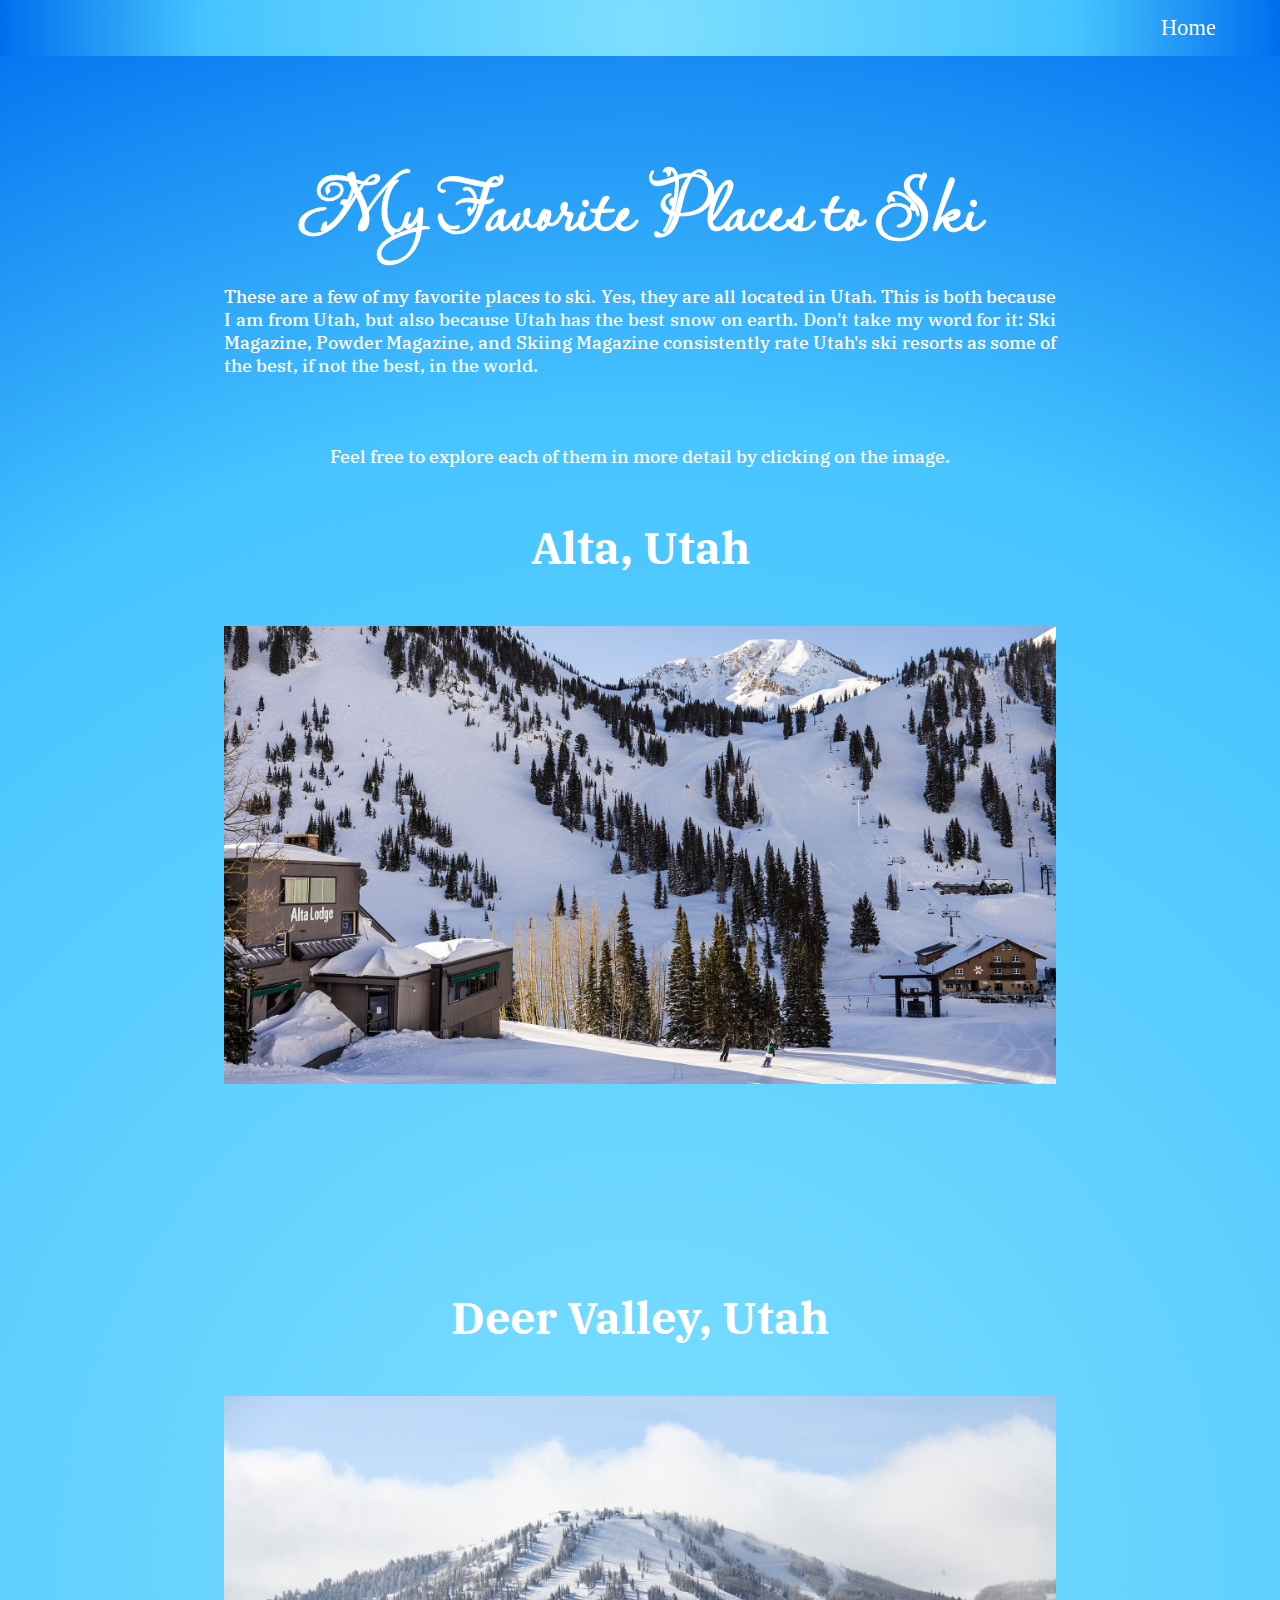
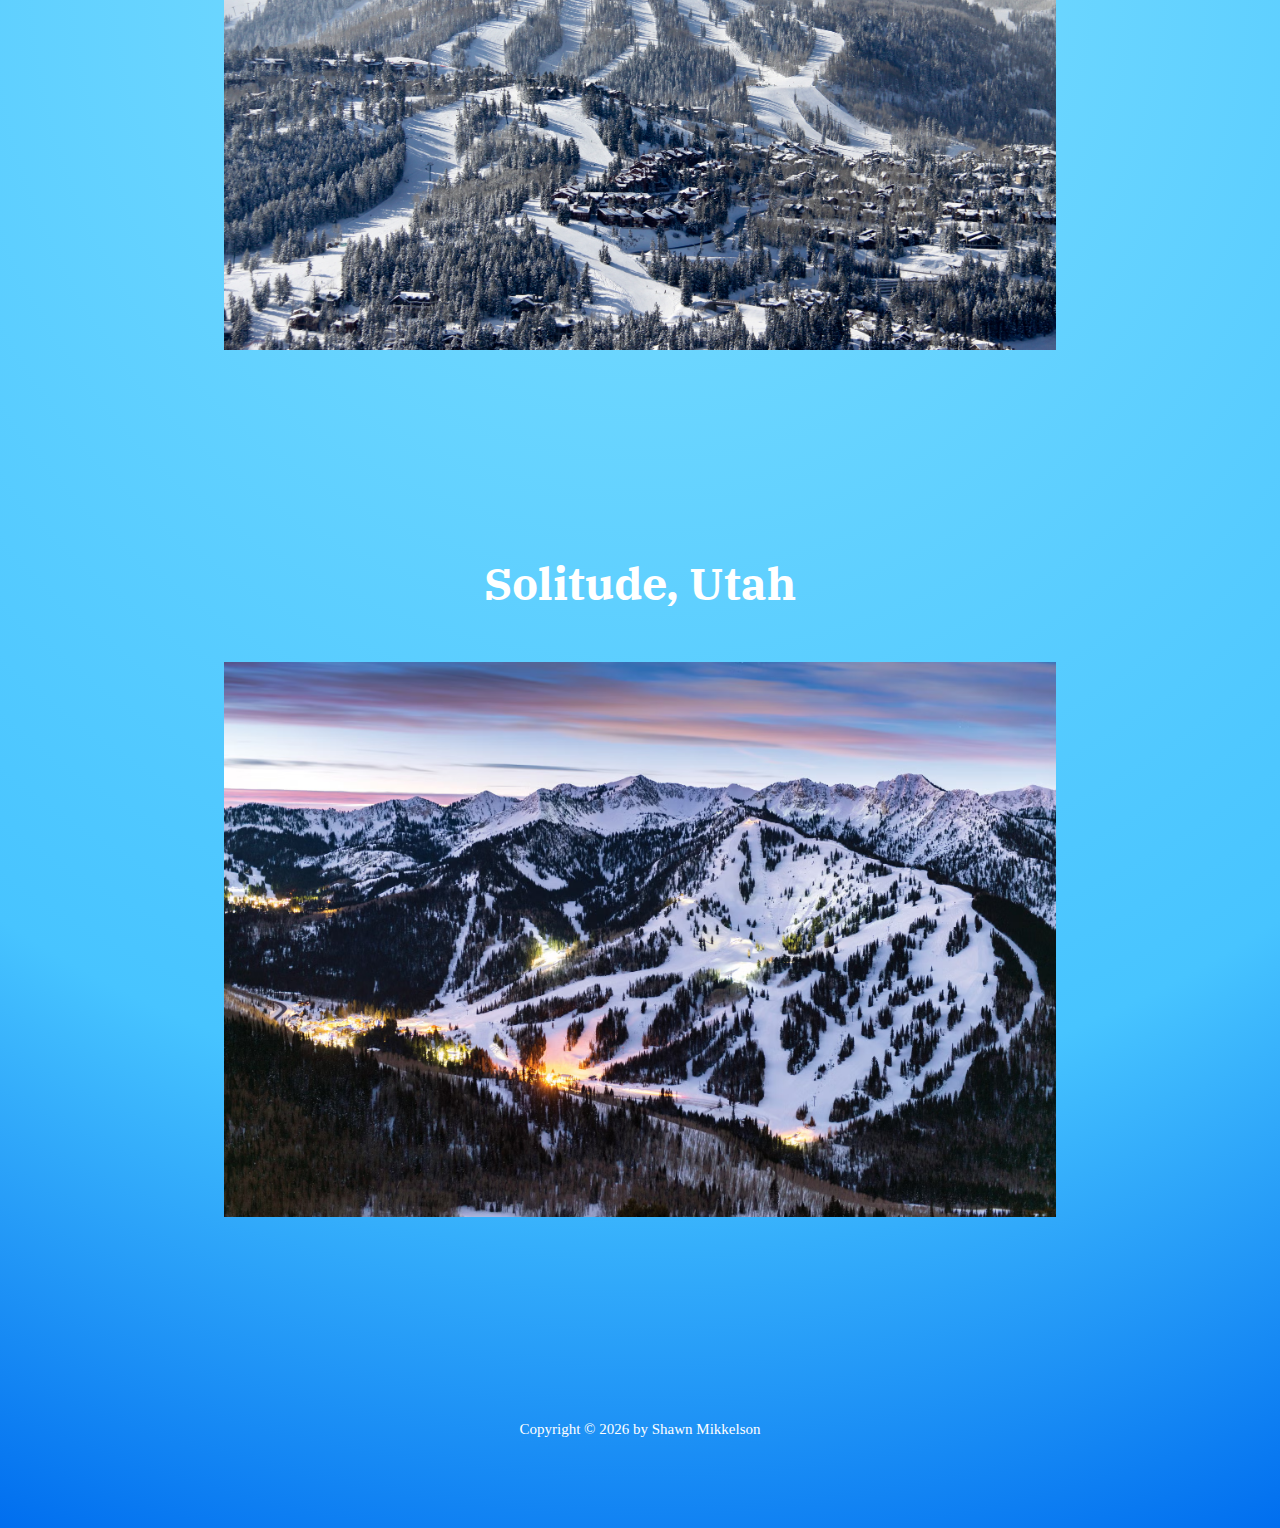
<file: index.html>
<!DOCTYPE html>
<html lang="en">
  <head>
    <meta charset="UTF-8" />
    <meta name="viewport" content="width=device-width, initial-scale=1.0" />
    <meta
      name="description"
      content="Explore the author's top 3 favorite ski resorts!"
    />
    <meta name="author" content="Shawn Mikkelson" />
    <title>My Favorite Ski Resorts</title>
    <link rel="stylesheet" href="./assets/css/main.css" />
    <link rel="preconnect" href="https://fonts.googleapis.com" />
    <link rel="preconnect" href="https://fonts.gstatic.com" crossorigin />
    <link
      href="https://fonts.googleapis.com/css2?family=IBM+Plex+Serif:ital,wght@0,100;0,200;0,300;0,400;0,500;0,600;0,700;1,100;1,200;1,300;1,400;1,500;1,600;1,700&family=Lavishly+Yours&display=swap"
      rel="stylesheet"
    />
  </head>

  <body>
    <div class="loader">
      <div class="loader-icon-1">&#10052;</div>
      <div class="loader-text">Loading...</div>
    </div>
    <div class="main">
      <div class="initial-snow">
        <div class="snow">&#10052;</div>
        <div class="snow">&#10052;</div>
        <div class="snow">&#10052;</div>
        <div class="snow">&#10052;</div>
        <div class="snow">&#10052;</div>
        <div class="snow">&#10052;</div>
        <div class="snow">&#10052;</div>
        <div class="snow">&#10052;</div>
        <div class="snow">&#10052;</div>
        <div class="snow">&#10052;</div>
        <div class="snow">&#10052;</div>
        <div class="snow">&#10052;</div>
        <div class="snow">&#10052;</div>
        <div class="snow">&#10052;</div>
        <div class="snow">&#10052;</div>
        <div class="snow">&#10052;</div>
        <div class="snow">&#10052;</div>
        <div class="snow">&#10052;</div>
        <div class="snow">&#10052;</div>
        <div class="snow">&#10052;</div>
        <div class="snow">&#10052;</div>
        <div class="snow">&#10052;</div>
        <div class="snow">&#10052;</div>
        <div class="snow">&#10052;</div>
        <div class="snow">&#10052;</div>
        <div class="snow">&#10052;</div>
        <div class="snow">&#10052;</div>
        <div class="snow">&#10052;</div>
        <div class="snow">&#10052;</div>
        <div class="snow">&#10052;</div>
        <div class="snow">&#10052;</div>
        <div class="snow">&#10052;</div>
        <div class="snow">&#10052;</div>
        <div class="snow">&#10052;</div>
        <div class="snow">&#10052;</div>
        <div class="snow">&#10052;</div>
        <div class="snow">&#10052;</div>
        <div class="snow">&#10052;</div>
        <div class="snow">&#10052;</div>
        <div class="snow">&#10052;</div>
        <div class="snow">&#10052;</div>
        <div class="snow">&#10052;</div>
        <div class="snow">&#10052;</div>
        <div class="snow">&#10052;</div>
        <div class="snow">&#10052;</div>
        <div class="snow">&#10052;</div>
        <div class="snow">&#10052;</div>
        <div class="snow">&#10052;</div>
        <div class="snow">&#10052;</div>
        <div class="snow">&#10052;</div>
      </div>
    </div>
    <!-- Thanks to Siddharth Nalwaya for the snow animation: 
     https://codepen.io/siddharth-nalwaya/pen/wvXZqbq -->

    <div class="header">
      <a href="./index.html"><h3>Home</h3></a>
    </div>
    <div class="container">
      <h1 class="home-page-h1">My Favorite Places to Ski</h1>
      <p class="main-text">
        These are a few of my favorite places to ski. Yes, they are all located
        in Utah. This is both because I am from Utah, but also because Utah has
        the best snow on earth. Don't take my word for it: Ski Magazine, Powder
        Magazine, and Skiing Magazine consistently rate Utah's ski resorts as
        some of the best, if not <span id="the-best">the best</span>, in the
        world.
      </p>
      <p class="main-text">
        Feel free to explore each of them in more detail by clicking on the
        image.
      </p>
      <h2>Alta, Utah</h2>
      <div class="image-box-home">
        <a href="./alta.html"
          ><img
            class="top-thumbnail"
            src="./assets/images/alta.jpg"
            alt="Photo of Alta, Utah"
        /></a>
      </div>
      <h2>Deer Valley, Utah</h2>
      <div class="image-box-home">
        <a href="./deer-valley.html"
          ><img
            class="top-thumbnail"
            src="./assets/images/deer-valley.jpg"
            alt="Photo of Deer Valley, Utah"
        /></a>
      </div>
      <h2>Solitude, Utah</h2>
      <div class="image-box-home">
        <a href="./solitude.html"
          ><img
            class="top-thumbnail"
            src="./assets/images/ski1120-rgw29-solitude-courtesy-1.avif"
            alt="Photo of Solitude, Utah"
        /></a>
      </div>
    </div>
    <footer class="footer"><p id="date"></p></footer>
    <script src="./assets/js/script.js"></script>
  </body>
</html>
</file>
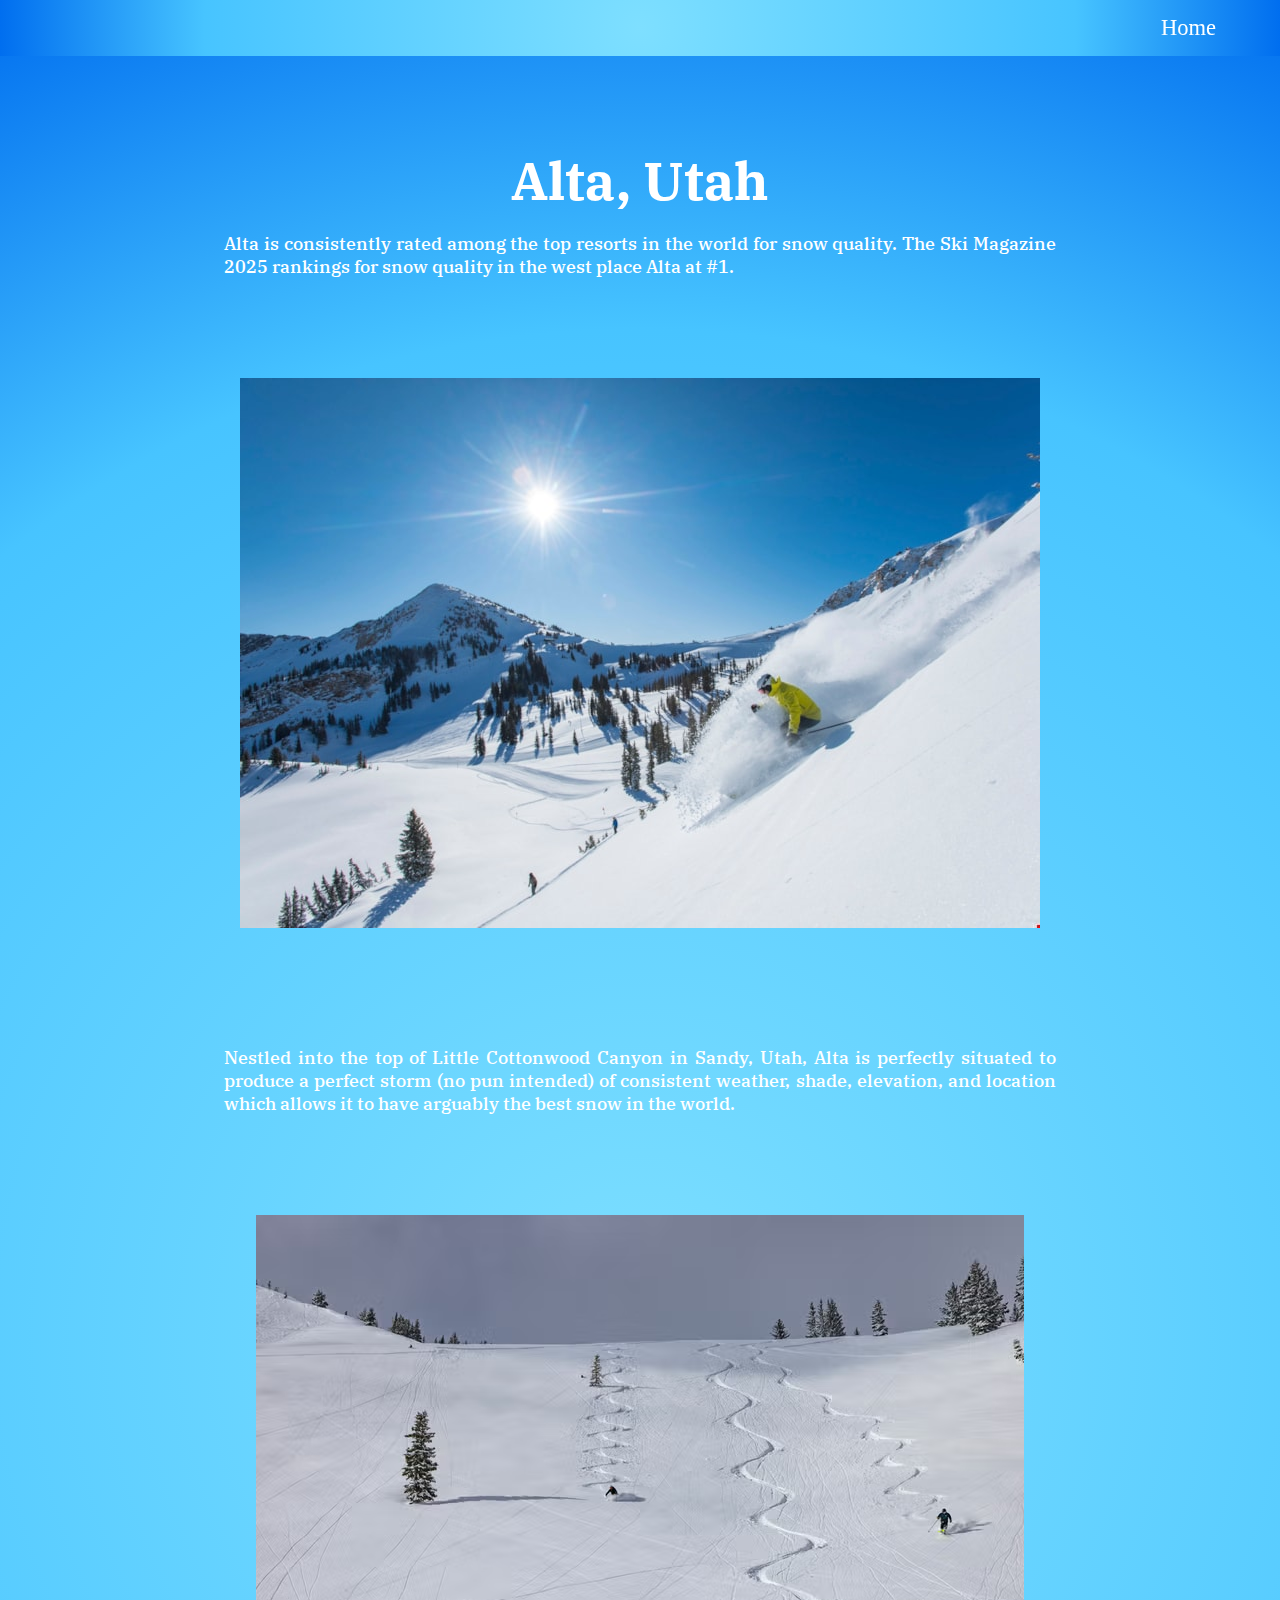
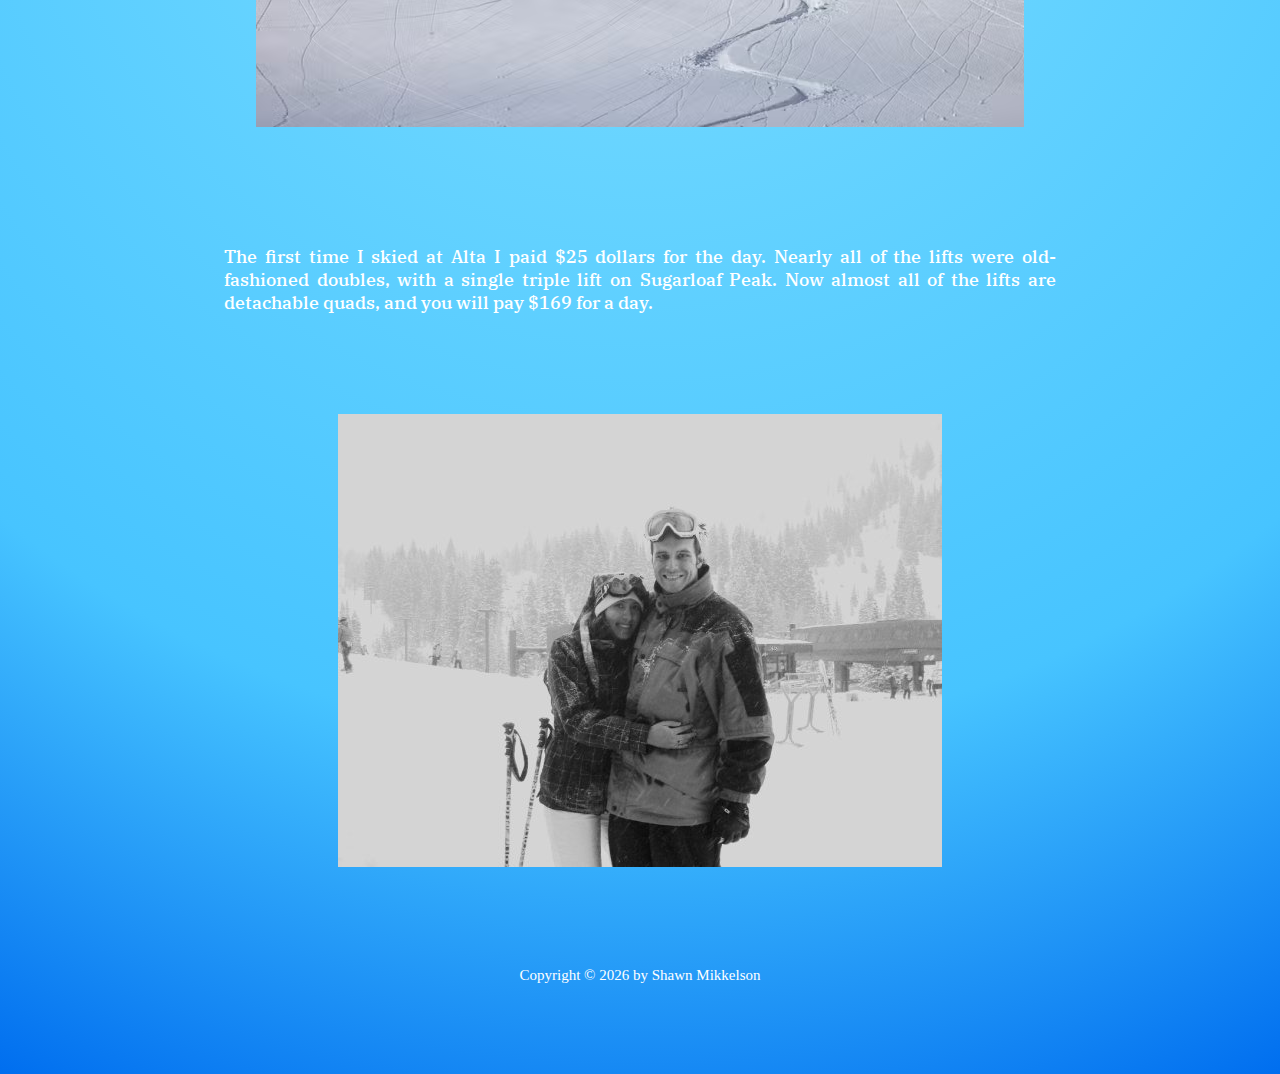
<file: alta.html>
<!DOCTYPE html>
<html lang="en">
  <head>
    <meta charset="UTF-8" />
    <meta name="viewport" content="width=device-width, initial-scale=1.0" />
    <meta
      name="description"
      content="Explore the author's top 3 favorite ski resorts!"
    />
    <meta name="author" content="Shawn Mikkelson" />
    <title>My Favorite Ski Resorts</title>
    <link rel="stylesheet" href="./assets/css/main.css" />
    <link rel="preconnect" href="https://fonts.googleapis.com" />
    <link rel="preconnect" href="https://fonts.gstatic.com" crossorigin />
    <link
      href="https://fonts.googleapis.com/css2?family=IBM+Plex+Serif:ital,wght@0,100;0,200;0,300;0,400;0,500;0,600;0,700;1,100;1,200;1,300;1,400;1,500;1,600;1,700&family=Lavishly+Yours&display=swap"
      rel="stylesheet"
    />
  </head>

  <body>
    <div class="loader">
      <div class="loader-icon-1">&#10052;</div>
      <div class="loader-text">Loading...</div>
    </div>
    <div class="main">
      <div class="initial-snow">
        <div class="snow">&#10052;</div>
        <div class="snow">&#10052;</div>
        <div class="snow">&#10052;</div>
        <div class="snow">&#10052;</div>
        <div class="snow">&#10052;</div>
        <div class="snow">&#10052;</div>
        <div class="snow">&#10052;</div>
        <div class="snow">&#10052;</div>
        <div class="snow">&#10052;</div>
        <div class="snow">&#10052;</div>
        <div class="snow">&#10052;</div>
        <div class="snow">&#10052;</div>
        <div class="snow">&#10052;</div>
        <div class="snow">&#10052;</div>
        <div class="snow">&#10052;</div>
        <div class="snow">&#10052;</div>
        <div class="snow">&#10052;</div>
        <div class="snow">&#10052;</div>
        <div class="snow">&#10052;</div>
        <div class="snow">&#10052;</div>
        <div class="snow">&#10052;</div>
        <div class="snow">&#10052;</div>
        <div class="snow">&#10052;</div>
        <div class="snow">&#10052;</div>
        <div class="snow">&#10052;</div>
        <div class="snow">&#10052;</div>
        <div class="snow">&#10052;</div>
        <div class="snow">&#10052;</div>
        <div class="snow">&#10052;</div>
        <div class="snow">&#10052;</div>
        <div class="snow">&#10052;</div>
        <div class="snow">&#10052;</div>
        <div class="snow">&#10052;</div>
        <div class="snow">&#10052;</div>
        <div class="snow">&#10052;</div>
        <div class="snow">&#10052;</div>
        <div class="snow">&#10052;</div>
        <div class="snow">&#10052;</div>
        <div class="snow">&#10052;</div>
        <div class="snow">&#10052;</div>
        <div class="snow">&#10052;</div>
        <div class="snow">&#10052;</div>
        <div class="snow">&#10052;</div>
        <div class="snow">&#10052;</div>
        <div class="snow">&#10052;</div>
        <div class="snow">&#10052;</div>
        <div class="snow">&#10052;</div>
        <div class="snow">&#10052;</div>
        <div class="snow">&#10052;</div>
        <div class="snow">&#10052;</div>
      </div>
    </div>
    <!-- Thanks to Siddharth Nalwaya for the snow animation: 
     https://codepen.io/siddharth-nalwaya/pen/wvXZqbq -->

    <div class="header">
      <a href="./index.html"><h3>Home</h3></a>
    </div>
    <div class="container">
      <h1 class="secondary-pages-h1">Alta, Utah</h1>
      <p class="main-text">
        Alta is consistently rated among the top resorts in the world for snow
        quality. The Ski Magazine 2025 rankings for snow quality in the west
        place Alta at #1.
      </p>
      <div class="image-box-secondary">
        <img
          class="top-thumbnail"
          src="./assets/images/alta-powder.jpg"
          alt="Photo of Alta, Utah"
        />
      </div>
      <p class="main-text">
        Nestled into the top of Little Cottonwood Canyon in Sandy, Utah, Alta is
        perfectly situated to produce a perfect storm (no pun intended) of
        consistent weather, shade, elevation, and location which allows it to
        have arguably the best snow in the world.
      </p>
      <div class="image-box-secondary">
        <img
          class="top-thumbnail"
          src="./assets/images/alta-snow-quality.avif"
          alt="Photo of Alta, Utah"
        />
      </div>
      <p class="main-text">
        The first time I skied at Alta I paid $25 dollars for the day. Nearly
        all of the lifts were old-fashioned doubles, with a single triple lift
        on Sugarloaf Peak. Now almost all of the lifts are detachable quads, and
        you will pay $169 for a day.
      </p>
      <div class="image-box-secondary">
        <img
          class="top-thumbnail"
          src="./assets/images/alta-shawn.jpg"
          alt="Photo of the author and his wife at Alta, Utah"
        />
      </div>
    </div>
    <footer class="footer"><p id="date"></p></footer>
    <script src="./assets/js/script.js"></script>
  </body>
</html>
</file>
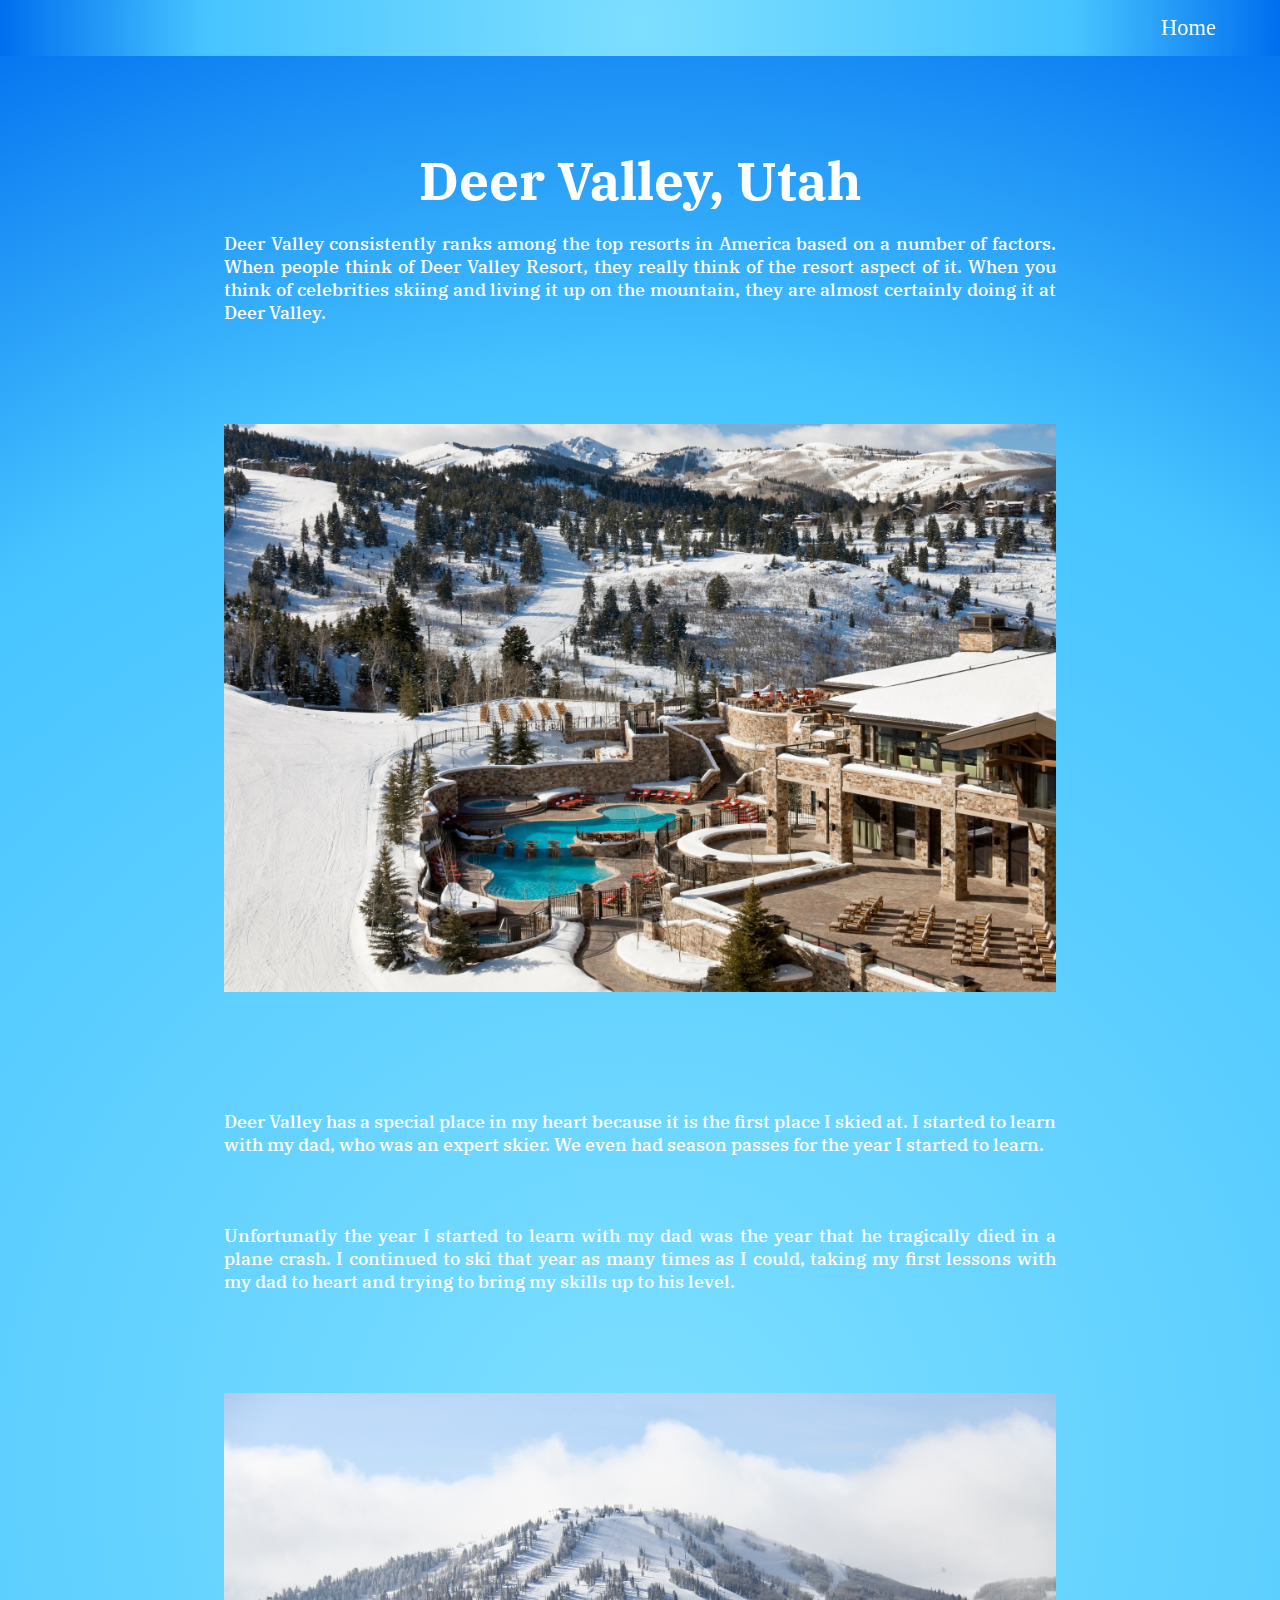
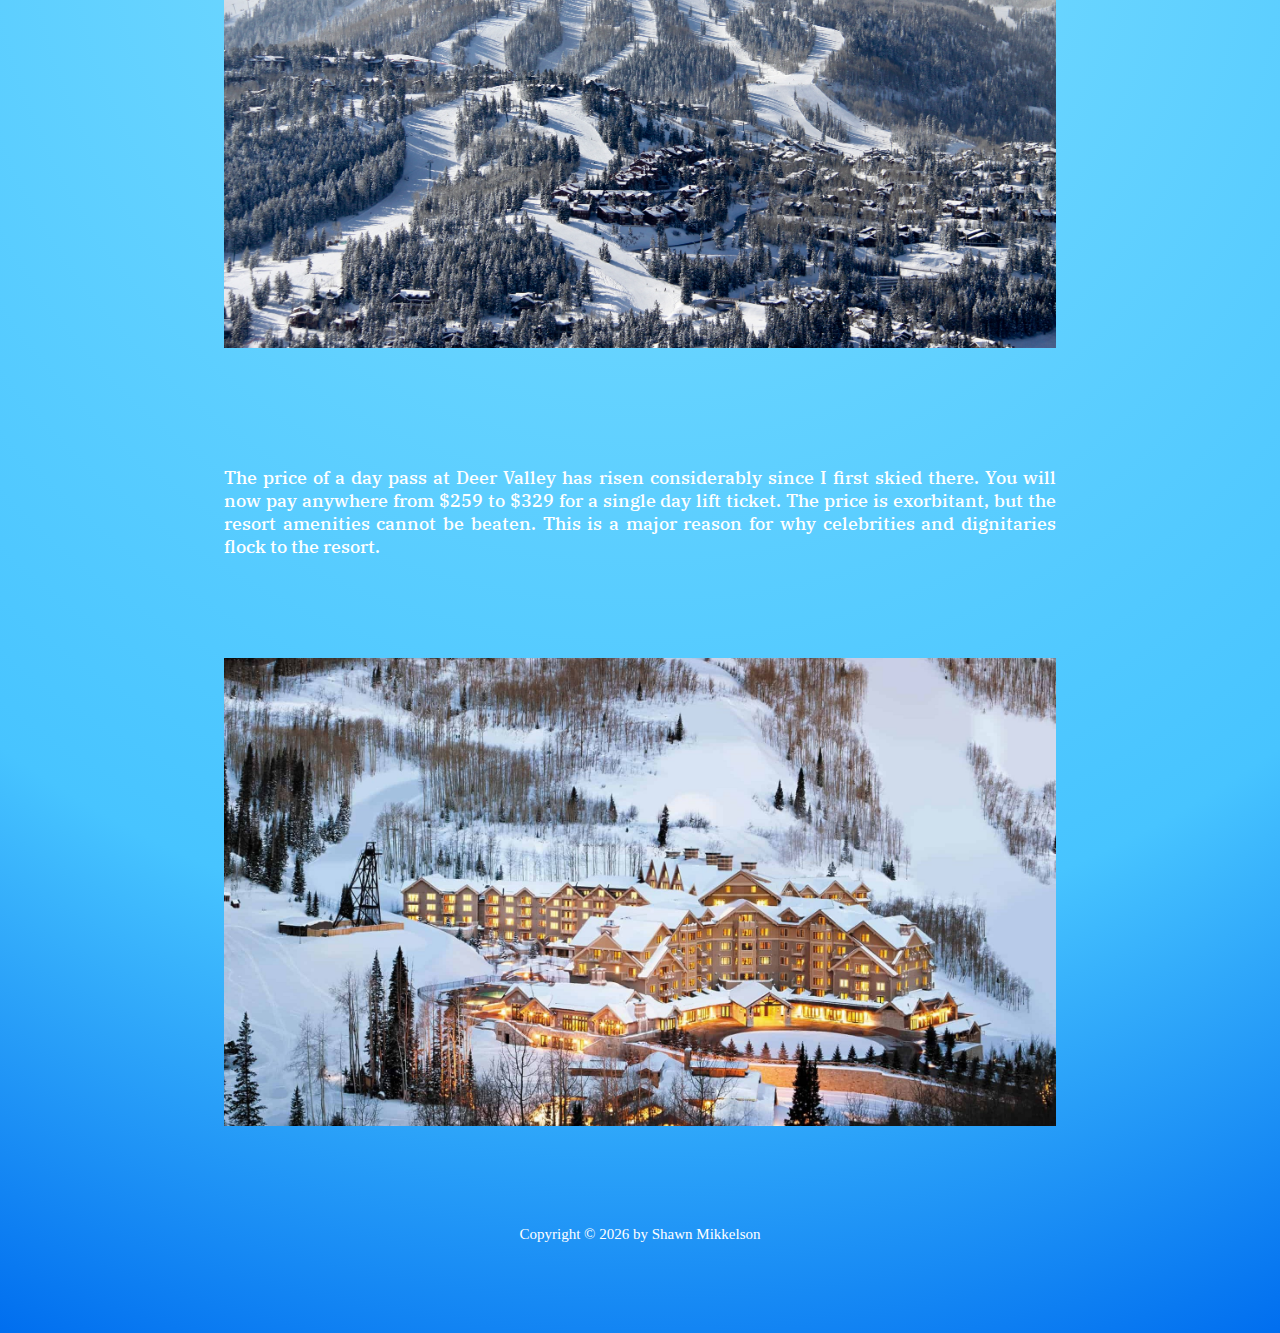
<file: deer-valley.html>
<!DOCTYPE html>
<html lang="en">
  <head>
    <meta charset="UTF-8" />
    <meta name="viewport" content="width=device-width, initial-scale=1.0" />
    <meta
      name="description"
      content="Explore the author's top 3 favorite ski resorts!"
    />
    <meta name="author" content="Shawn Mikkelson" />
    <title>My Favorite Ski Resorts</title>
    <link rel="stylesheet" href="./assets/css/main.css" />
    <link rel="preconnect" href="https://fonts.googleapis.com" />
    <link rel="preconnect" href="https://fonts.gstatic.com" crossorigin />
    <link
      href="https://fonts.googleapis.com/css2?family=IBM+Plex+Serif:ital,wght@0,100;0,200;0,300;0,400;0,500;0,600;0,700;1,100;1,200;1,300;1,400;1,500;1,600;1,700&family=Lavishly+Yours&display=swap"
      rel="stylesheet"
    />
  </head>

  <body>
    <div class="loader">
      <div class="loader-icon-1">&#10052;</div>
      <div class="loader-text">Loading...</div>
    </div>
    <div class="main">
      <div class="initial-snow">
        <div class="snow">&#10052;</div>
        <div class="snow">&#10052;</div>
        <div class="snow">&#10052;</div>
        <div class="snow">&#10052;</div>
        <div class="snow">&#10052;</div>
        <div class="snow">&#10052;</div>
        <div class="snow">&#10052;</div>
        <div class="snow">&#10052;</div>
        <div class="snow">&#10052;</div>
        <div class="snow">&#10052;</div>
        <div class="snow">&#10052;</div>
        <div class="snow">&#10052;</div>
        <div class="snow">&#10052;</div>
        <div class="snow">&#10052;</div>
        <div class="snow">&#10052;</div>
        <div class="snow">&#10052;</div>
        <div class="snow">&#10052;</div>
        <div class="snow">&#10052;</div>
        <div class="snow">&#10052;</div>
        <div class="snow">&#10052;</div>
        <div class="snow">&#10052;</div>
        <div class="snow">&#10052;</div>
        <div class="snow">&#10052;</div>
        <div class="snow">&#10052;</div>
        <div class="snow">&#10052;</div>
        <div class="snow">&#10052;</div>
        <div class="snow">&#10052;</div>
        <div class="snow">&#10052;</div>
        <div class="snow">&#10052;</div>
        <div class="snow">&#10052;</div>
        <div class="snow">&#10052;</div>
        <div class="snow">&#10052;</div>
        <div class="snow">&#10052;</div>
        <div class="snow">&#10052;</div>
        <div class="snow">&#10052;</div>
        <div class="snow">&#10052;</div>
        <div class="snow">&#10052;</div>
        <div class="snow">&#10052;</div>
        <div class="snow">&#10052;</div>
        <div class="snow">&#10052;</div>
        <div class="snow">&#10052;</div>
        <div class="snow">&#10052;</div>
        <div class="snow">&#10052;</div>
        <div class="snow">&#10052;</div>
        <div class="snow">&#10052;</div>
        <div class="snow">&#10052;</div>
        <div class="snow">&#10052;</div>
        <div class="snow">&#10052;</div>
        <div class="snow">&#10052;</div>
        <div class="snow">&#10052;</div>
      </div>
    </div>
    <!-- Thanks to Siddharth Nalwaya for the snow animation: 
     https://codepen.io/siddharth-nalwaya/pen/wvXZqbq -->

    <div class="header">
      <a href="./index.html"><h3>Home</h3></a>
    </div>
    <div class="container">
      <h1 class="secondary-pages-h1">Deer Valley, Utah</h1>
      <p class="main-text">
        Deer Valley consistently ranks among the top resorts in America based on
        a number of factors. When people think of Deer Valley Resort, they
        really think of the resort aspect of it. When you think of celebrities
        skiing and living it up on the mountain, they are almost certainly doing
        it at Deer Valley.
      </p>
      <div class="image-box-secondary">
        <img
          class="top-thumbnail"
          src="./assets/images/deer-valley-regis.webp"
          alt="Photo of Deer Valley, Utah"
        />
      </div>
      <p class="main-text">
        Deer Valley has a special place in my heart because it is the first
        place I skied at. I started to learn with my dad, who was an expert
        skier. We even had season passes for the year I started to learn.
      </p>
      <p class="main-text">
        Unfortunatly the year I started to learn with my dad was the year that
        he tragically died in a plane crash. I continued to ski that year as
        many times as I could, taking my first lessons with my dad to heart and
        trying to bring my skills up to his level.
      </p>
      <div class="image-box-secondary">
        <img
          class="top-thumbnail"
          src="./assets/images/deer-valley-mountain.jpg"
          alt="Photo of Deer Valley, Utah"
        />
      </div>
      <p class="main-text">
        The price of a day pass at Deer Valley has risen considerably since I
        first skied there. You will now pay anywhere from $259 to $329 for a
        single day lift ticket. The price is exorbitant, but the resort
        amenities cannot be beaten. This is a major reason for why celebrities
        and dignitaries flock to the resort.
      </p>
      <div class="image-box-secondary">
        <img
          class="top-thumbnail"
          src="./assets/images/deer-valley-montage.jpg"
          alt="Photo of Deer Valley, Utah"
        />
      </div>
    </div>
    <footer class="footer"><p id="date"></p></footer>
    <script src="./assets/js/script.js"></script>
  </body>
</html>
</file>
<file: assets/css/main.css>
html {
  font-size: 16px;
}

body {
  display: flex;
  flex-direction: column;
  justify-content: space-between;
  align-items: center;
  min-height: 100vh;
  margin: 0;
}

.header {
  display: flex;
  justify-content: flex-end;
  width: 100%;
  z-index: 3;
  position: sticky;
  top: 0px;
  background: radial-gradient(
    circle,
    rgb(126, 223, 255) 0%,
    rgba(71, 196, 255, 1) 68%,
    rgba(0, 110, 239, 1) 100%
  );
  padding: 15px 0; /* Vertical padding for better spacing */
  animation: header-loadup 1s forwards linear;
  animation-delay: 7s;
}

@keyframes header-loadup {
  from {
    background: radial-gradient(
      circle,
      rgb(126, 223, 255) 0%,
      rgba(71, 196, 255, 1) 68%,
      rgba(0, 110, 239, 1) 100%
    );
  }
  to {
    background: linear-gradient(#123, #111);
  }
}

h3 {
  font-size: 1.5rem;
  color: white;
  font-family: "IBM Plex Serif, Serif";
  font-weight: 500;
  padding-right: 5vw;
  margin: 0;
}

#the-best {
  display: inline-block;
  animation: growFlash 8s infinite;
}

@keyframes growFlash {
  0% {
    transform: scale(1);
    color: white;
  }
  30% {
    transform: scale(1);
    color: white;
  }
  40% {
    transform: scale(1.5);
    color: white;
  }
  41% {
    transform: scale(1.5);
    color: #00cc99;
  }
  59% {
    transform: scale(1.5);
    color: #00cc99;
  }
  60% {
    transform: scale(1.5);
    color: white;
  }
  70% {
    transform: scale(1);
    color: white;
  }
  100% {
    transform: scale(1);
    color: white;
  }
}

.footer {
  width: 100%;
  text-align: center;
  padding: 0px 0;
  margin-bottom: 0px;
  z-index: 2;
}

a {
  text-decoration: none;
}

.container {
  display: flex;
  flex-direction: column;
  align-items: center;
  justify-content: center;
  width: 50%;
  z-index: 2;
}

.image-box-home {
  display: flex;
  justify-content: center;
  margin-top: 50px;
  margin-bottom: 200px;
}

.image-box-secondary {
  display: flex;
  justify-content: center;
  margin-top: 50px;
  margin-bottom: 100px;
}

img {
  min-width: 100%;
}

.home-page-h1 {
  font-size: 5rem;
  font-family: "Lavishly Yours";
  margin: 0px;
  color: white;
  text-align: center;
}

.secondary-pages-h1 {
  font-size: 3.5rem;
  font-family: "IBM Plex Serif";
  margin: 0px;
  color: white;
  text-align: center;
}

h2 {
  font-size: 3rem;
  font-family: "IBM Plex Serif";
  font-weight: 700;
  margin: 0px;
  color: white;
}

.main-text {
  font-family: "IBM Plex Serif";
  font-size: 1.2rem;
  font-weight: 500;
  text-align: justify;
  margin-bottom: 50px;
  color: white;
}

.container {
  display: flex;
  flex-direction: column;
  align-items: center;
  justify-content: center;
  margin-top: 10vh;
  width: 50%;
  z-index: 2;
}

.top-thumbnail {
  width: 50%;
}

#date {
  color: white;
  font-size: 1rem;
  z-index: 2;
  margin: 0;
}

@media (max-width: 1600px) and (min-width: 1025px) {
  html {
    font-size: 15px;
  }
  .container {
    width: 65%;
  }
}

/* Tablet range (e.g., iPad portrait to landscape) */
@media (max-width: 1024px) and (min-width: 768px) {
  html {
    font-size: 14px;
  }
  .container {
    width: 75%;
  }
}

/* Smartphone range (below iPad portrait) */
@media (max-width: 767px) {
  html {
    font-size: 12px;
  }
  .container {
    width: 85%;
  }
}

.ibm-plex-serif-thin {
  font-family: "IBM Plex Serif", serif;
  font-weight: 100;
  font-style: normal;
}

.ibm-plex-serif-extralight {
  font-family: "IBM Plex Serif", serif;
  font-weight: 200;
  font-style: normal;
}

.ibm-plex-serif-light {
  font-family: "IBM Plex Serif", serif;
  font-weight: 300;
  font-style: normal;
}

.ibm-plex-serif-regular {
  font-family: "IBM Plex Serif", serif;
  font-weight: 400;
  font-style: normal;
}

.ibm-plex-serif-medium {
  font-family: "IBM Plex Serif", serif;
  font-weight: 500;
  font-style: normal;
}

.ibm-plex-serif-semibold {
  font-family: "IBM Plex Serif", serif;
  font-weight: 600;
  font-style: normal;
}

.ibm-plex-serif-bold {
  font-family: "IBM Plex Serif", serif;
  font-weight: 700;
  font-style: normal;
}

.ibm-plex-serif-thin-italic {
  font-family: "IBM Plex Serif", serif;
  font-weight: 100;
  font-style: italic;
}

.ibm-plex-serif-extralight-italic {
  font-family: "IBM Plex Serif", serif;
  font-weight: 200;
  font-style: italic;
}

.ibm-plex-serif-light-italic {
  font-family: "IBM Plex Serif", serif;
  font-weight: 300;
  font-style: italic;
}

.ibm-plex-serif-regular-italic {
  font-family: "IBM Plex Serif", serif;
  font-weight: 400;
  font-style: italic;
}

.ibm-plex-serif-medium-italic {
  font-family: "IBM Plex Serif", serif;
  font-weight: 500;
  font-style: italic;
}

.ibm-plex-serif-semibold-italic {
  font-family: "IBM Plex Serif", serif;
  font-weight: 600;
  font-style: italic;
}

.ibm-plex-serif-bold-italic {
  font-family: "IBM Plex Serif", serif;
  font-weight: 700;
  font-style: italic;
}

.lavishly-yours-regular {
  font-family: "Lavishly Yours", cursive;
  font-weight: 400;
  font-style: normal;
}

.loader {
  position: absolute;
  top: 0;
  left: 0;
  width: 100%;
  height: 110vh;
  display: flex;
  justify-content: center;
  align-items: center;
  flex-direction: column;
  overflow: hidden;
  z-index: 0;
  background: radial-gradient(
    circle,
    rgb(126, 223, 255) 0%,
    rgba(71, 196, 255, 1) 68%,
    rgba(0, 110, 239, 1) 100%
  );
}

.loader-icon-1 {
  font-size: 80px;
  color: rgb(200, 241, 255, 0.8);
  text-shadow: 1px 1px 1px rgba(71, 196, 255, 1), -1px -1px 1px white;
  animation: snow-loader 0.5s 9 linear alternate-reverse forwards,
    snow-loader-zoom 5s forwards;
  animation-delay: 0s, 4.5s;
}

@keyframes snow-loader {
  from {
    transform: rotateY(0deg);
  }

  to {
    transform: rotateY(90deg);
  }
}

@keyframes snow-loader-zoom {
  from {
    transform: scale(1, 1) rotateZ(0deg);
    color: rgb(200, 241, 255, 0.8);
  }

  to {
    color: #123;
    transform: scale(200, 200) rotateZ(360deg);
  }
}

.loader-text {
  font-size: 25px;
  color: rgb(200, 241, 255);
}

.main {
  z-index: 1;
  position: absolute;
  top: 0;
  left: 0;
  width: 100%;
  background: linear-gradient(#123, #111);
  opacity: 0;
  animation: main-loadup 1s forwards linear, main-loadup-bg 10s forwards linear;
  animation-delay: 7s, 8s;
}

@keyframes main-loadup {
  from {
    opacity: 0;
  }

  to {
    opacity: 1;
  }
}

@keyframes main-loadup-bg {
  from {
    background-size: 100% 100%;
    background-position: 0% 0%;
  }

  to {
    background-size: 400% 400%;
    background-position: 0% 100%;
  }
}

:root {
  --base-duration: 10s; /*base animation duration for 100vh*/
}

.initial-snow {
  position: absolute;
  top: 0;
  left: 0;
  width: 100%;
  overflow: hidden;
}

.initial-snow > * {
  font-size: 50px;
  color: white;
  position: absolute;
  top: -5vh;
}

@keyframes snowfall {
  0% {
    transform: translate3d(var(--left-ini), 0, 0);
  }

  100% {
    transform: translate3d(var(--left-end), var(--snowfall-height), 0);
  }
}

.snow:nth-child(2n) {
  filter: blur(1px);
  font-size: 40px;
}

.snow:nth-child(6n) {
  filter: blur(2px);
  font-size: 30px;
}

.snow:nth-child(10n) {
  filter: blur(5px);
  font-size: 30px;
}

.snow:nth-child(1) {
  --size: 0.8vw;
  --left-ini: 0vw;
  --left-end: -1vw;
  left: 70vw;
  animation: snowfall calc(var(--base-duration) * 0.9) linear infinite;
  animation-delay: -1s;
}

.snow:nth-child(2) {
  --size: 0.2vw;
  --left-ini: -7vw;
  --left-end: 10vw;
  left: 65vw;
  animation: snowfall calc(var(--base-duration) * 1.5) linear infinite;
  animation-delay: -8s;
}

.snow:nth-child(3) {
  --size: 1vw;
  --left-ini: 6vw;
  --left-end: 6vw;
  left: 1vw;
  animation: snowfall calc(var(--base-duration) * 0.9) linear infinite;
  animation-delay: -7s;
}

.snow:nth-child(4) {
  --size: 0.2vw;
  --left-ini: -3vw;
  --left-end: 9vw;
  left: 88vw;
  animation: snowfall calc(var(--base-duration) * 1.4) linear infinite;
  animation-delay: -5s;
}

.snow:nth-child(5) {
  --size: 0.4vw;
  --left-ini: -2vw;
  --left-end: -9vw;
  left: 74vw;
  animation: snowfall calc(var(--base-duration) * 0.6) linear infinite;
  animation-delay: -4s;
}

.snow:nth-child(6) {
  --size: 0.2vw;
  --left-ini: 5vw;
  --left-end: 1vw;
  left: 35vw;
  animation: snowfall calc(var(--base-duration) * 0.6) linear infinite;
  animation-delay: -7s;
}

.snow:nth-child(7) {
  --size: 0.4vw;
  --left-ini: -2vw;
  --left-end: -1vw;
  left: 27vw;
  animation: snowfall calc(var(--base-duration) * 1) linear infinite;
  animation-delay: -8s;
}

.snow:nth-child(8) {
  --size: 1vw;
  --left-ini: -9vw;
  --left-end: -2vw;
  left: 69vw;
  animation: snowfall calc(var(--base-duration) * 0.8) linear infinite;
  animation-delay: -8s;
}

.snow:nth-child(9) {
  --size: 0.2vw;
  --left-ini: -1vw;
  --left-end: -5vw;
  left: 84vw;
  animation: snowfall calc(var(--base-duration) * 1.1) linear infinite;
  animation-delay: -6s;
}

.snow:nth-child(10) {
  --size: 0.2vw;
  --left-ini: 7vw;
  --left-end: -9vw;
  left: 82vw;
  animation: snowfall calc(var(--base-duration) * 1) linear infinite;
  animation-delay: -3s;
}

.snow:nth-child(11) {
  --size: 0.6vw;
  --left-ini: -2vw;
  --left-end: -1vw;
  left: 48vw;
  animation: snowfall calc(var(--base-duration) * 1) linear infinite;
  animation-delay: -1s;
}

.snow:nth-child(12) {
  --size: 0.2vw;
  --left-ini: 5vw;
  --left-end: 6vw;
  left: 39vw;
  animation: snowfall calc(var(--base-duration) * 1.5) linear infinite;
  animation-delay: -8s;
}

.snow:nth-child(13) {
  --size: 0.2vw;
  --left-ini: 6vw;
  --left-end: 5vw;
  left: 3vw;
  animation: snowfall calc(var(--base-duration) * 0.9) linear infinite;
  animation-delay: -8s;
}

.snow:nth-child(14) {
  --size: 0.8vw;
  --left-ini: -5vw;
  --left-end: -2vw;
  left: 49vw;
  animation: snowfall calc(var(--base-duration) * 1.1) linear infinite;
  animation-delay: -8s;
}

.snow:nth-child(15) {
  --size: 0.6vw;
  --left-ini: 10vw;
  --left-end: 4vw;
  left: 77vw;
  animation: snowfall calc(var(--base-duration) * 0.7) linear infinite;
  animation-delay: -4s;
}

.snow:nth-child(16) {
  --size: 0.8vw;
  --left-ini: -3vw;
  --left-end: 1vw;
  left: 86vw;
  animation: snowfall calc(var(--base-duration) * 1.4) linear infinite;
  animation-delay: -8s;
}

.snow:nth-child(17) {
  --size: 1vw;
  --left-ini: 6vw;
  --left-end: -7vw;
  left: 18vw;
  animation: snowfall calc(var(--base-duration) * 0.9) linear infinite;
  animation-delay: -6s;
}

.snow:nth-child(18) {
  --size: 1vw;
  --left-ini: -9vw;
  --left-end: 4vw;
  left: 64vw;
  animation: snowfall calc(var(--base-duration) * 1.3) linear infinite;
  animation-delay: -7s;
}

.snow:nth-child(19) {
  --size: 1vw;
  --left-ini: 2vw;
  --left-end: -7vw;
  left: 52vw;
  animation: snowfall calc(var(--base-duration) * 1.5) linear infinite;
  animation-delay: -9s;
}

.snow:nth-child(20) {
  --size: 0.4vw;
  --left-ini: 0vw;
  --left-end: 8vw;
  left: 5vw;
  animation: snowfall calc(var(--base-duration) * 0.8) linear infinite;
  animation-delay: -9s;
}

.snow:nth-child(21) {
  --size: 0.6vw;
  --left-ini: -9vw;
  --left-end: -2vw;
  left: 10vw;
  animation: snowfall calc(var(--base-duration) * 1.2) linear infinite;
  animation-delay: -3s;
}

.snow:nth-child(22) {
  --size: 0.8vw;
  --left-ini: -3vw;
  --left-end: -8vw;
  left: 54vw;
  animation: snowfall calc(var(--base-duration) * 1.1) linear infinite;
  animation-delay: -9s;
}

.snow:nth-child(23) {
  --size: 0.6vw;
  --left-ini: -7vw;
  --left-end: -8vw;
  left: 20vw;
  animation: snowfall calc(var(--base-duration) * 0.6) linear infinite;
  animation-delay: -3s;
}

.snow:nth-child(24) {
  --size: 0.4vw;
  --left-ini: 10vw;
  --left-end: -4vw;
  left: 68vw;
  animation: snowfall calc(var(--base-duration) * 1) linear infinite;
  animation-delay: -8s;
}

.snow:nth-child(25) {
  --size: 1vw;
  --left-ini: 3vw;
  --left-end: 5vw;
  left: 90vw;
  animation: snowfall calc(var(--base-duration) * 0.7) linear infinite;
  animation-delay: -9s;
}

.snow:nth-child(26) {
  --size: 1vw;
  --left-ini: -7vw;
  --left-end: 5vw;
  left: 71vw;
  animation: snowfall calc(var(--base-duration) * 1.3) linear infinite;
  animation-delay: -2s;
}

.snow:nth-child(27) {
  --size: 0.6vw;
  --left-ini: 9vw;
  --left-end: 4vw;
  left: 2vw;
  animation: snowfall calc(var(--base-duration) * 1.5) linear infinite;
  animation-delay: -5s;
}

.snow:nth-child(28) {
  --size: 1vw;
  --left-ini: -5vw;
  --left-end: 3vw;
  left: 23vw;
  animation: snowfall calc(var(--base-duration) * 1.2) linear infinite;
  animation-delay: -1s;
}

.snow:nth-child(29) {
  --size: 0.4vw;
  --left-ini: -2vw;
  --left-end: -1vw;
  left: 39vw;
  animation: snowfall calc(var(--base-duration) * 1.4) linear infinite;
  animation-delay: -9s;
}

.snow:nth-child(30) {
  --size: 0.6vw;
  --left-ini: -9vw;
  --left-end: -5vw;
  left: 76vw;
  animation: snowfall calc(var(--base-duration) * 1) linear infinite;
  animation-delay: -5s;
}

.snow:nth-child(31) {
  --size: 0.4vw;
  --left-ini: -5vw;
  --left-end: 3vw;
  left: 14vw;
  animation: snowfall calc(var(--base-duration) * 0.8) linear infinite;
  animation-delay: -5s;
}

.snow:nth-child(32) {
  --size: 0.2vw;
  --left-ini: 5vw;
  --left-end: -1vw;
  left: 86vw;
  animation: snowfall calc(var(--base-duration) * 1) linear infinite;
  animation-delay: -9s;
}

.snow:nth-child(33) {
  --size: 0.4vw;
  --left-ini: -3vw;
  --left-end: 10vw;
  left: 66vw;
  animation: snowfall calc(var(--base-duration) * 0.6) linear infinite;
  animation-delay: -6s;
}

.snow:nth-child(34) {
  --size: 1vw;
  --left-ini: -3vw;
  --left-end: 6vw;
  left: 75vw;
  animation: snowfall calc(var(--base-duration) * 1.4) linear infinite;
  animation-delay: -9s;
}

.snow:nth-child(35) {
  --size: 1vw;
  --left-ini: -6vw;
  --left-end: 7vw;
  left: 22vw;
  animation: snowfall calc(var(--base-duration) * 0.7) linear infinite;
  animation-delay: -5s;
}

.snow:nth-child(36) {
  --size: 1vw;
  --left-ini: 3vw;
  --left-end: 4vw;
  left: 10vw;
  animation: snowfall calc(var(--base-duration) * 1.1) linear infinite;
  animation-delay: -10s;
}

.snow:nth-child(37) {
  --size: 0.6vw;
  --left-ini: 2vw;
  --left-end: 10vw;
  left: 95vw;
  animation: snowfall calc(var(--base-duration) * 1.3) linear infinite;
  animation-delay: -6s;
}

.snow:nth-child(38) {
  --size: 0.8vw;
  --left-ini: 5vw;
  --left-end: 8vw;
  left: 34vw;
  animation: snowfall calc(var(--base-duration) * 0.9) linear infinite;
  animation-delay: -10s;
}

.snow:nth-child(39) {
  --size: 0.8vw;
  --left-ini: 4vw;
  --left-end: 0vw;
  left: 80vw;
  animation: snowfall calc(var(--base-duration) * 1.1) linear infinite;
  animation-delay: -2s;
}

.snow:nth-child(40) {
  --size: 0.8vw;
  --left-ini: 1vw;
  --left-end: -7vw;
  left: 45vw;
  animation: snowfall calc(var(--base-duration) * 1.1) linear infinite;
  animation-delay: -4s;
}

.snow:nth-child(41) {
  --size: 0.2vw;
  --left-ini: 9vw;
  --left-end: 10vw;
  left: 82vw;
  animation: snowfall calc(var(--base-duration) * 0.8) linear infinite;
  animation-delay: -2s;
}

.snow:nth-child(42) {
  --size: 1vw;
  --left-ini: 9vw;
  --left-end: -9vw;
  left: 22vw;
  animation: snowfall calc(var(--base-duration) * 1) linear infinite;
  animation-delay: -6s;
}

.snow:nth-child(43) {
  --size: 0.6vw;
  --left-ini: 5vw;
  --left-end: 8vw;
  left: 66vw;
  animation: snowfall calc(var(--base-duration) * 1.1) linear infinite;
  animation-delay: -1s;
}

.snow:nth-child(44) {
  --size: 0.6vw;
  --left-ini: -5vw;
  --left-end: -2vw;
  left: 75vw;
  animation: snowfall calc(var(--base-duration) * 1.2) linear infinite;
  animation-delay: -4s;
}

.snow:nth-child(45) {
  --size: 0.2vw;
  --left-ini: 0vw;
  --left-end: 3vw;
  left: 2vw;
  animation: snowfall calc(var(--base-duration) * 0.7) linear infinite;
  animation-delay: -5s;
}

.snow:nth-child(46) {
  --size: 0.2vw;
  --left-ini: 8vw;
  --left-end: -3vw;
  left: 94vw;
  animation: snowfall calc(var(--base-duration) * 0.8) linear infinite;
  animation-delay: -9s;
}

.snow:nth-child(47) {
  --size: 0.6vw;
  --left-ini: -6vw;
  --left-end: -9vw;
  left: 95vw;
  animation: snowfall calc(var(--base-duration) * 1.1) linear infinite;
  animation-delay: -4s;
}

.snow:nth-child(48) {
  --size: 0.2vw;
  --left-ini: -5vw;
  --left-end: 6vw;
  left: 34vw;
  animation: snowfall calc(var(--base-duration) * 1) linear infinite;
  animation-delay: -6s;
}

.snow:nth-child(49) {
  --size: 0.8vw;
  --left-ini: 4vw;
  --left-end: 8vw;
  left: 22vw;
  animation: snowfall calc(var(--base-duration) * 1.2) linear infinite;
  animation-delay: -10s;
}

.snow:nth-child(50) {
  --size: 0.2vw;
  --left-ini: -4vw;
  --left-end: 4vw;
  left: 100vw;
  animation: snowfall calc(var(--base-duration) * 1.4) linear infinite;
  animation-delay: -9s;
}
</file>
